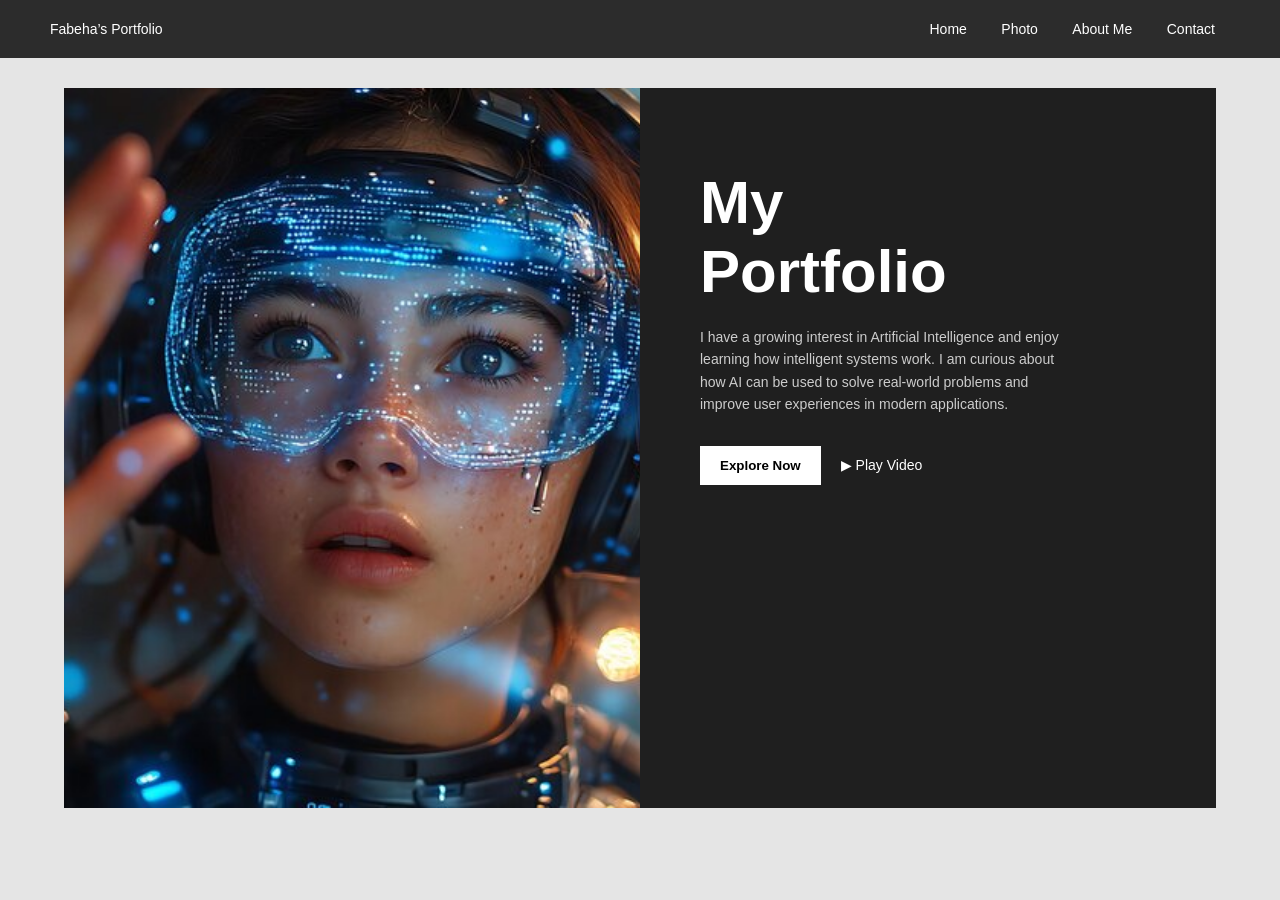
<file: fabiha.html>
<!DOCTYPE html>
<html lang="en">
<head>
<meta charset="UTF-8">
<title>Portfolio</title>
<link rel="stylesheet" href="fabiha.css">
</head>

<body>

<header>                                                                                                                                                                                                                                                                                                                                                                                                                                                                                                                                                                                                                                                                                       
    <div class="logo">Fabeha’s Portfolio</div>
    
    <nav>
        <a href="#">Home</a>
        <a href="#">Photo</a>
        <a href="#">About Me</a>
        <a href="#">Contact</a>
        <div class="menu"></div>
    </nav>
</header>

<section class="hero">

    <div class="left">
        <img src="1.jpg" alt="model">
    </div>

    <div class="right">
        <h1>My<br>Portfolio</h1>
        <p>
        I have a growing interest in Artificial Intelligence and enjoy learning how intelligent systems work.
         I am curious about how AI can be used to solve real-world problems and improve user experiences in modern applications.
        </p>

        <div class="buttons">
            <button class="explore">Explore Now</button>
            <button class="play">▶ Play Video</button>
        </div>

        <div class="page"></div>
    </div>

</section>

</body>
</html>
</file>
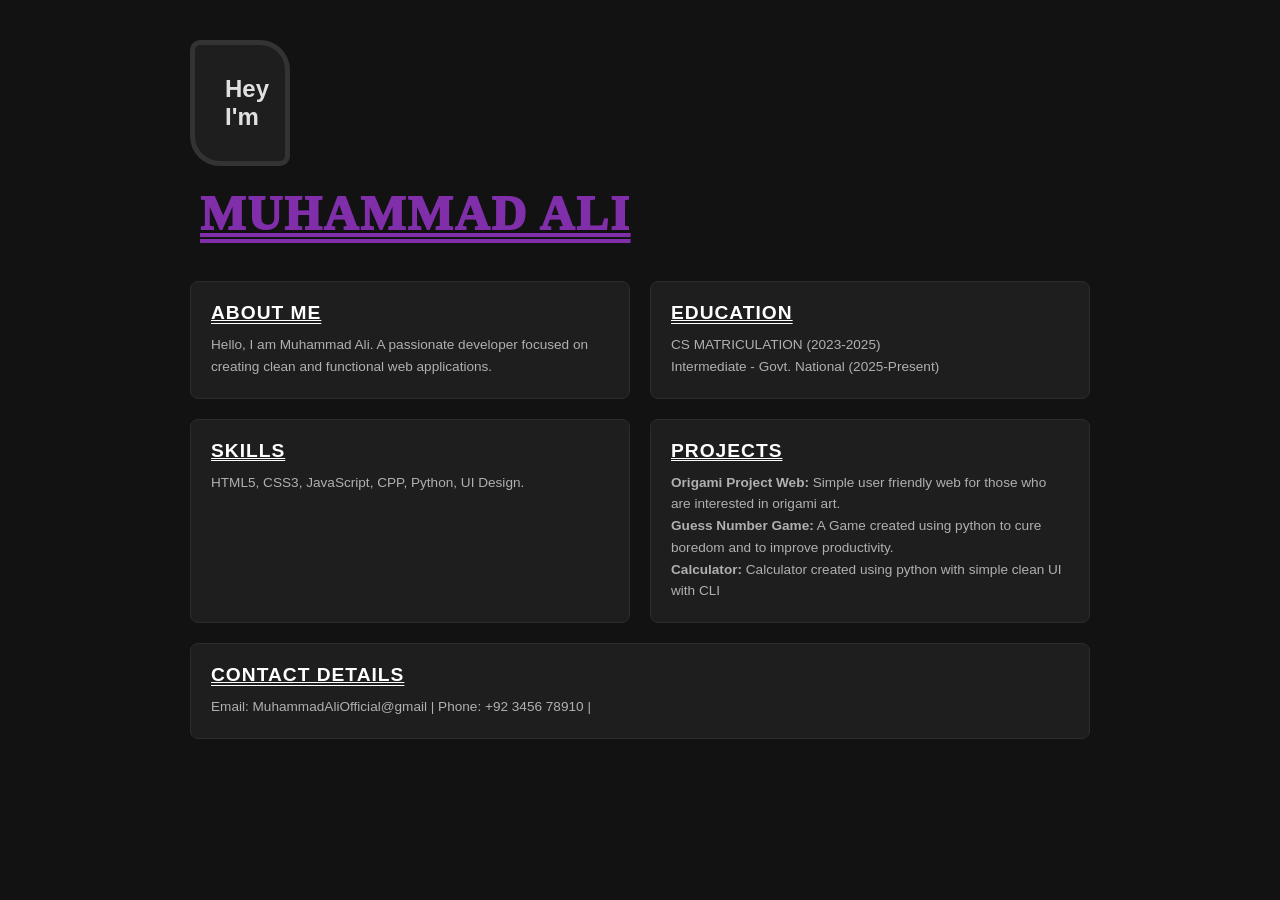
<file: muhammadali.html>
<!DOCTYPE html>
<html lang="en">
<head>
    <meta charset="UTF-8">
    <meta name="viewport" content="width=device-width, initial-scale=1.0">
    <title>Portfolio</title>
    <link rel="stylesheet" href="muhammadali.css">
</head>
<body>

    <div class="container">
        <header class="greeting-box">
            <h2>Hey I'm</h2>
        </header>

        <section class="name-display">
            <h2>MUHAMMAD ALI</h2>
        </section>

        <main class="grid-layout">
            
            <div class="card">
                <h3>ABOUT ME</h3>
                <p>Hello, I am Muhammad Ali. A passionate developer focused on creating clean and functional web applications.</p>
            </div>

            <div class="card">
                <h3>EDUCATION</h3>
                <p>CS MATRICULATION (2023-2025)</p>
                <p>Intermediate - Govt. National (2025-Present)</p>
            </div>

            <div class="card">
                <h3>SKILLS</h3>
                <p>HTML5, CSS3, JavaScript, CPP, Python, UI Design.</p>
            </div>

            <div class="card">
                <h3>PROJECTS</h3>
                <p><strong>Origami Project Web:</strong> Simple user friendly web for those who are interested in origami art.</p>
                <p><strong>Guess Number Game:</strong> A Game created using python to cure boredom and to improve productivity.</p>
<p><strong>Calculator:</strong> Calculator created using python with simple clean UI with CLI</p> 
            </div>

            <div class="card contact">
                <h3>CONTACT DETAILS</h3>
                <p>Email: MuhammadAliOfficial@gmail | Phone: +92 3456 78910 |</p>
            </div>

        </main>
    </div>

</body>
</html>
</file>
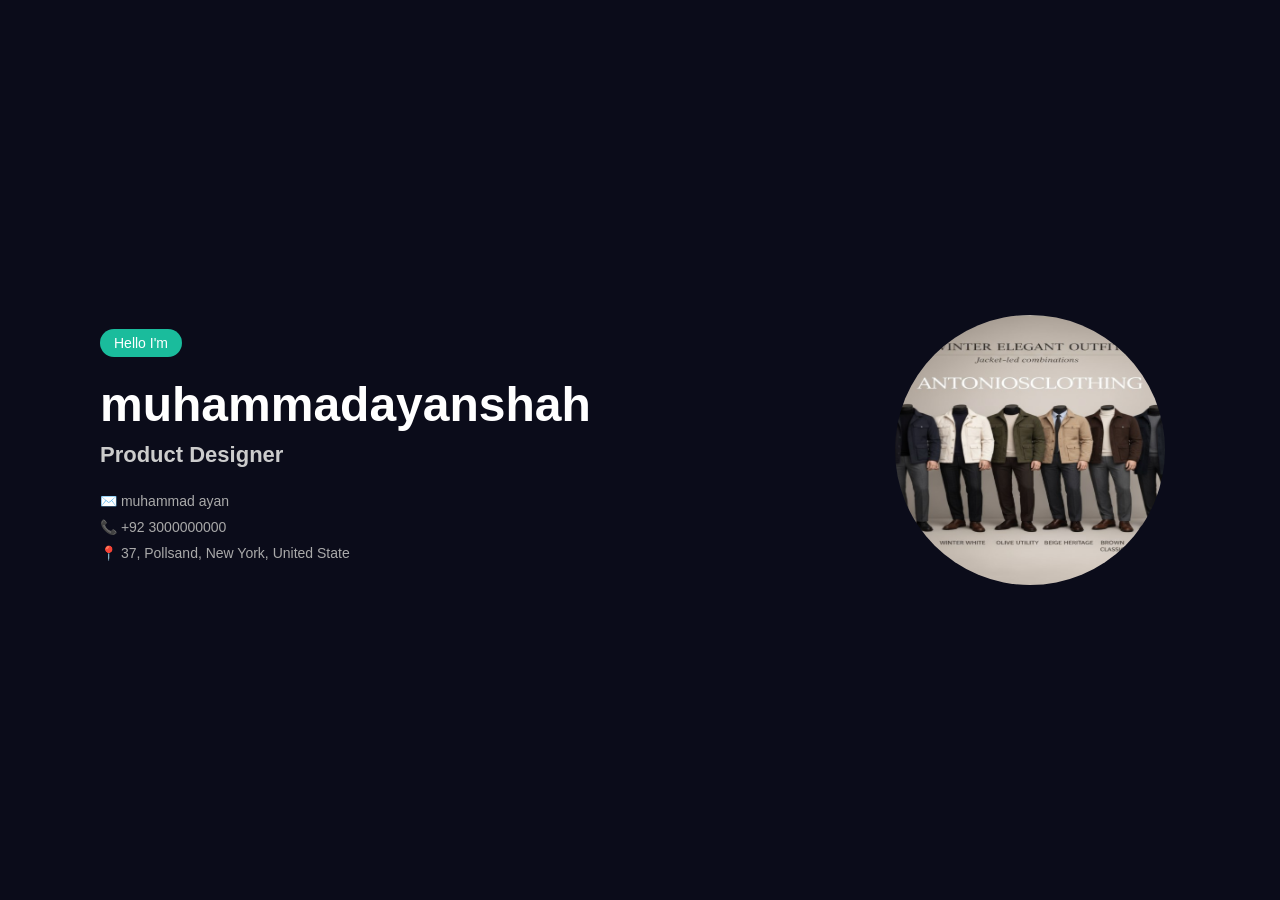
<file: muhammadayanshah.html>
<!DOCTYPE html>
<html lang="en">
<head>
  <meta charset="UTF-8">
  <title>Portfolio Hero</title>
  <link rel="stylesheet" href="muhammadayanshah.css">
</head>
<body>

<section class="hero">
  <div class="content">
    <span class="Hello">Hello I'm</span>
    <h1>muhammadayanshah</h1>
    <h2>Product Designer</h2>

    <div class="info">
      <p>✉️ muhammad ayan </p>
      <p>📞 +92 3000000000</p>
      <p>📍 37, Pollsand, New York, United State</p>
    </div>
  </div>

  <div class="profile">
    <div class="circle">
      <img src="w.PNG" alt="Profile">
    </div>
  </div>
</section>

</body>
</html>
</file>
<file: fabiha.css>
*{
    margin:0;
    padding:0;
    box-sizing:border-box;
    font-family: Arial, sans-serif;
}

body{
    background:#e5e5e5;
}

/* HEADER */

header{
    background:#2c2c2c;
    color:white;
    display:flex;
    justify-content:space-between;
    align-items:center;
    padding:20px 50px;
}

.logo{
    font-size:14px;
}

nav a{
    color:white;
    text-decoration:none;
    margin:0 15px;
    font-size:14px;
}

.menu{
    font-size:20px;
    cursor:pointer;
}

/* HERO SECTION */

.hero{
    display:flex;
    width:90%;
    margin:30px auto;
    height:80vh;
    background:white;
}

/* LEFT IMAGE */

.left{
    width:50%;
}

.left img{
    width:100%;
    height:100%;
    object-fit:cover;
}

/* RIGHT CONTENT */

.right{
    width:50%;
    background:#1f1f1f;
    color:white;
    padding:80px 60px;
    position:relative;
}

.right h1{
    font-size:60px;
    margin-bottom:20px;
}

.right p{
    font-size:14px;
    color:#ccc;
    width:80%;
    line-height:1.6;
    margin-bottom:30px;
}

/* BUTTONS */

.buttons{
    display:flex;
    align-items:center;
    gap:20px;
}

.explore{
    background:white;
    color:black;
    padding:12px 20px;
    border:none;
    cursor:pointer;
    font-weight:bold;
}

.play{
    background:none;
    border:none;
    color:white;
    cursor:pointer;
    font-size:14px;
}

/* PAGE NUMBER */

.page{
    position:absolute;
    bottom:20px;
    right:30px;
    font-size:12px;
    color:#aaa;
}
</file>
<file: muhammadali.css>
* {
    margin: 0;
    padding: 0;
    box-sizing: border-box;
    font-family: 'Segoe UI', Tahoma, Geneva, Verdana, sans-serif;
}
body {
    background-color: #121212;
    color: #e0e0e0;
    padding: 40px 20px;
}

.container {
    max-width: 900px;
    margin: 0 auto;
}
.greeting-box {
    width:100px;
    background-color: #1e1e1e;
    padding: 30px;
    border-radius: 10px 30px; 
    margin-bottom: 20px;
    border: 5px solid #333;
}

.greeting-box h1 {
    font-size: 2.5rem;
    color: #ffffff;
}
.name-display h2 {
    font-family:cursive;
    font-weight:1000;
    font-size: 3rem;
    letter-spacing:2px;
    margin-bottom: 40px;
    padding-left: 10px;
    color: #812eab;
    text-decoration-line: underline;
    text-decoration-style: double;
}
.grid-layout {
    display: grid;
    grid-template-columns: repeat(auto-fit, minmax(300px, 1fr));
    gap: 20px;
}
.card {
    background-color: #1e1e1e;
    padding: 20px;
    border-radius: 8px;
    border: 1px solid #2c2c2c;
}
.card h3 {
    font-size: 1.2rem;
    margin-bottom: 10px;
    color: #ffffff;
   text-decoration-line: underline;
   text-decoration-style: double;
    text-transform: uppercase;
    letter-spacing: 1px;
}
.card p {
    font-size: 0.85rem; 
    color: #b0b0b0;
    line-height: 1.6;
}
.contact {
    grid-column: 1 / -1;
}
</file>
<file: muhammadayanshah.css>
* {
  margin: 0;
  padding: 0;
  box-sizing: border-box;
  font-family: Arial, sans-serif;
}

body {
  background: #0b0c1a;
  color: #fff;
}

.hero {
  display: flex;
  justify-content: space-between;
  align-items: center;
  height: 100vh;
  padding: 50px 100px;
}

.content {
  max-width: 500px;
}

.Hello {
  display: inline-block;
  background: #1abc9c;
  color: #fff;
  padding: 6px 14px;
  border-radius: 20px;
  font-size: 14px;
  margin-bottom: 20px;
}

h1 {
  font-size: 48px;
  margin-bottom: 10px;
}

h2 {
  font-size: 22px;
  color: #ccc;
  margin-bottom: 25px;
}

.info p {
  margin: 10px 0;
  font-size: 14px;
  color: #aaa;
}

.profile {
  display: flex;
  justify-content: center;
  align-items: center;
}

.circle {
  width: 300px;
  height: 300px;
  border-radius: 50%;
  padding: 15px;
}

.circle img {
  width: 100%;
  height: 100%;
  border-radius: 50%;
  object-fit: cover;
}
</file>
